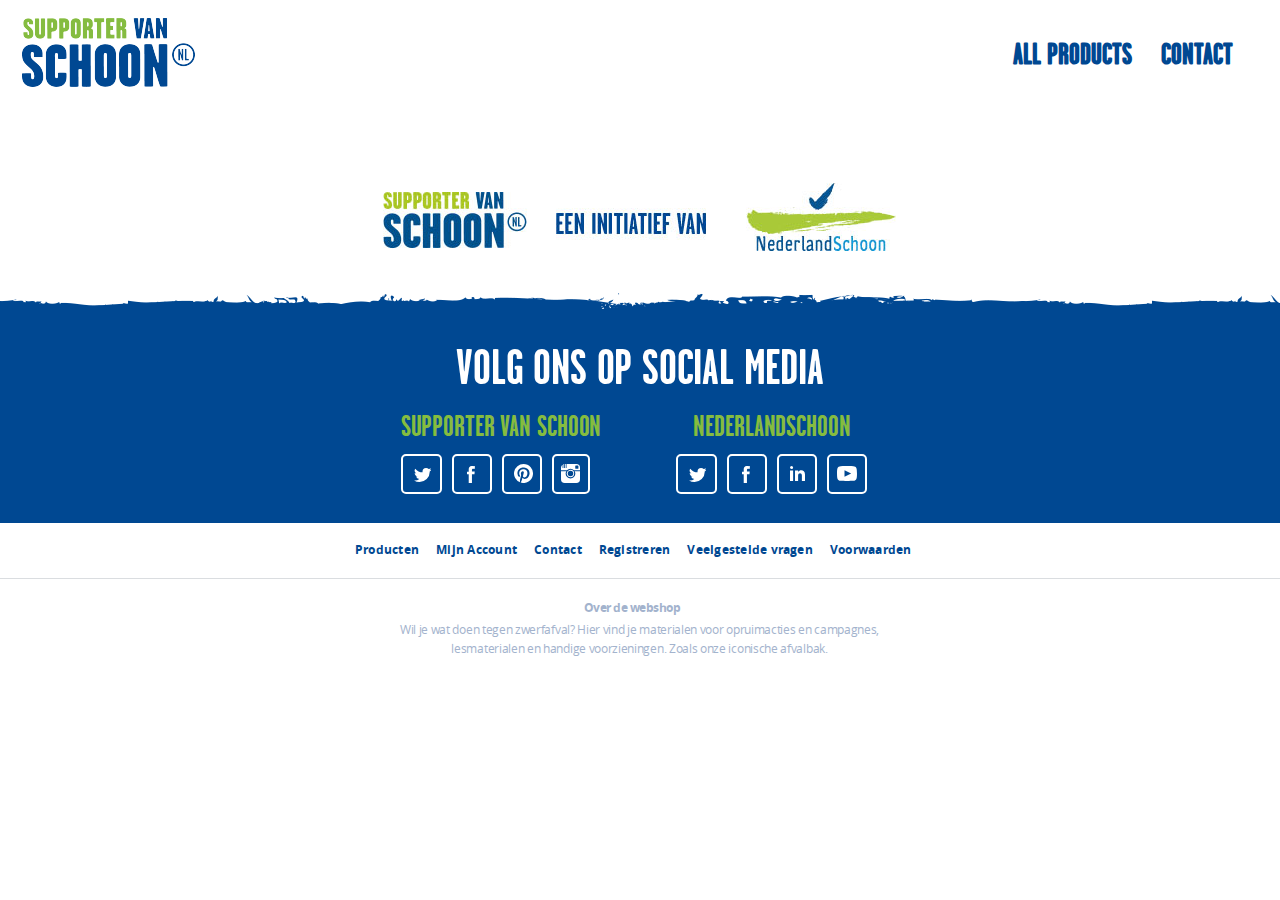
<file: index.html>
<!DOCTYPE html>
<html>
  <head>
    <meta charset="utf-8">
    <title>plugin.com</title>
    <link rel="stylesheet" href="fonts/fontawesome/css/font-awesome.css" type="text/css"/>
		<link rel="stylesheet" href="fonts/fonts.css" type="text/css"/>
    <link rel="stylesheet" href="css/grid.css" type="text/css"/>
    <link rel="stylesheet" href="css/style.css" type="text/css"/>
    <link rel="stylesheet" href="css/responsive.css" type="text/css"/>
  </head>
  <body class="home">
    <header>
      <div class="main-header">
        <div class="logo">
          <img src="images/desktop-logo.png" alt="desktop logo" />
        </div>
        <div class="right-holder">
          <nav>
            <div class="nav-wrapper">
              <ul>
                <li><a href="#">All products</a></li>
                <li><a href="#">CONTACT</a></li>
              </ul>
            </div>
            <div id="nav-toggle" href="#"><span></span></div>
          </nav>
        </div>
      </div>
    </header>
    <article class="">
      <div class="container">
        <div class="wrapper center-wrapper partners">
          <ul>
            <li class="custom-col-sm-3 left">
              <a href="#"> <img src="images/partner-img-1.jpg" alt="" /></a>
            </li class="custom-col-sm-3 left">
            <li class="custom-col-sm-3 left">
              <a href="#"> <img src="images/partner-img-2.jpg" alt="" /></a>
            </li>
            <li class="custom-col-sm-3 left">
              <a href="#"> <img src="images/partner-img-3.jpg" alt="" /></a>
            </li>
          </ul>
        </div>
      </div>
    </article>
    <footer>
      <div class="footer-wrapper">
        <div class="inner-wrapper">
          <div class="footer-heading">
            <h3>volg ons op social media</h3>
          </div>
          <div class="social-wrapper">
            <div class="social-left custom-col-sm-2 left">
              <p>Supporter van Schoon</p>
              <ul>
                <li><a href="#" class="twitter">
                  <svg xmlns="http://www.w3.org/2000/svg" width="17.469" height="14" viewBox="0 0 17.469 14">
                    <defs>
                    </defs>
                    <path class="tw" d="M576.327,307.38a7.237,7.237,0,0,1-2.059.555,3.54,3.54,0,0,0,1.576-1.952,7.219,7.219,0,0,1-2.277.856,3.6,3.6,0,0,0-2.615-1.114,3.556,3.556,0,0,0-3.583,3.529,3.435,3.435,0,0,0,.092.8,10.229,10.229,0,0,1-7.388-3.688,3.5,3.5,0,0,0,1.109,4.713,3.632,3.632,0,0,1-1.624-.441v0.044a3.543,3.543,0,0,0,2.876,3.46,3.545,3.545,0,0,1-.945.125,3.631,3.631,0,0,1-.673-0.063,3.575,3.575,0,0,0,3.347,2.45,7.336,7.336,0,0,1-5.306,1.462,10.261,10.261,0,0,0,5.494,1.585,10.046,10.046,0,0,0,10.2-10.041c0-.154,0-0.306-0.01-0.457a7.2,7.2,0,0,0,1.788-1.827" transform="translate(-558.844 -305.719)"/>
                  </svg>
                </a></li>
                <li><a href="#" class="facebook">
                  <svg xmlns="http://www.w3.org/2000/svg" width="8.031" height="17" viewBox="0 0 8.031 17">
                    <defs>
                    </defs>
                    <path class="fb" d="M612.877,309.621H614.6v-1.708a4.641,4.641,0,0,1,.554-2.634,3.046,3.046,0,0,1,2.675-1.28,10.631,10.631,0,0,1,3.088.316l-0.43,2.6a5.708,5.708,0,0,0-1.388-.212,1.047,1.047,0,0,0-1.27.929v1.985h2.747l-0.192,2.544h-2.555V321H614.6v-8.835h-1.723v-2.544Z" transform="translate(-612.875 -304)"/>
                  </svg>
                </a></li>
                <li><a href="#" class="pindas">
                  <svg xmlns="http://www.w3.org/2000/svg" width="19" height="19" viewBox="0 0 19 19">
                    <defs>
                    </defs>
                    <path class="pin" d="M393.5,302a9.5,9.5,0,0,0-3.462,18.346,9.1,9.1,0,0,1,.033-2.724c0.173-.742,1.114-4.722,1.114-4.722a3.438,3.438,0,0,1-.284-1.411c0-1.321.766-2.307,1.719-2.307a1.193,1.193,0,0,1,1.2,1.338,19.14,19.14,0,0,1-.787,3.163,1.38,1.38,0,0,0,1.407,1.717c1.688,0,2.986-1.781,2.986-4.35a3.75,3.75,0,0,0-3.968-3.866,4.113,4.113,0,0,0-4.29,4.123,3.688,3.688,0,0,0,.708,2.167,0.288,0.288,0,0,1,.065.274c-0.072.3-.232,0.945-0.264,1.077-0.041.174-.137,0.211-0.317,0.127a4.257,4.257,0,0,1-1.929-3.68c0-3,2.178-5.75,6.277-5.75a5.576,5.576,0,0,1,5.857,5.487c0,3.274-2.064,5.909-4.929,5.909a2.545,2.545,0,0,1-2.178-1.09s-0.477,1.814-.592,2.258a10.578,10.578,0,0,1-1.181,2.491A9.5,9.5,0,1,0,393.5,302Z" transform="translate(-384 -302)"/>
                  </svg>
                </a></li>
                <li><a href="#" class="instagram">
                  <svg xmlns="http://www.w3.org/2000/svg" width="19" height="19" viewBox="0 0 19 19">
                    <defs>
                    </defs>
                    <path class="insta" d="M441.488,315.312a3.727,3.727,0,0,0,0-7.453,3.684,3.684,0,0,0-1.536.334A3.725,3.725,0,0,0,441.488,315.312Zm0.012-6.479a2.754,2.754,0,1,1-2.754,2.753A2.754,2.754,0,0,1,441.5,308.833Zm4.135,0.292H451v8.137A3.738,3.738,0,0,1,447.262,321H435.788A3.782,3.782,0,0,1,432,317.262v-8.137h5.342a4.786,4.786,0,0,0-.691,2.461,4.837,4.837,0,1,0,9.673,0A4.785,4.785,0,0,0,445.635,309.125ZM447.262,302h-9.72v3.958H436.75V302h-0.792v3.958h-0.791v-3.9a3.763,3.763,0,0,0-.792.214v3.683h-0.791v-3.247A3.718,3.718,0,0,0,432,305.739v2.6h5.916a4.818,4.818,0,0,1,7.143,0H451v-2.6A3.737,3.737,0,0,0,447.262,302Zm2.155,4.168a0.586,0.586,0,0,1-.59.582h-1.988a0.585,0.585,0,0,1-.589-0.582v-2a0.585,0.585,0,0,1,.589-0.582h1.988a0.586,0.586,0,0,1,.59.582v2Z" transform="translate(-432 -302)"/>
                  </svg>
                </a></li>
              </ul>
            </div>
            <div class="social-right custom-col-sm-2 right">
              <p>NederlandSchoon</p>
              <ul>
                <li><a href="#" class="twitter">
                  <svg xmlns="http://www.w3.org/2000/svg" width="17.469" height="14" viewBox="0 0 17.469 14">
                    <defs>
                    </defs>
                    <path class="tw" d="M576.327,307.38a7.237,7.237,0,0,1-2.059.555,3.54,3.54,0,0,0,1.576-1.952,7.219,7.219,0,0,1-2.277.856,3.6,3.6,0,0,0-2.615-1.114,3.556,3.556,0,0,0-3.583,3.529,3.435,3.435,0,0,0,.092.8,10.229,10.229,0,0,1-7.388-3.688,3.5,3.5,0,0,0,1.109,4.713,3.632,3.632,0,0,1-1.624-.441v0.044a3.543,3.543,0,0,0,2.876,3.46,3.545,3.545,0,0,1-.945.125,3.631,3.631,0,0,1-.673-0.063,3.575,3.575,0,0,0,3.347,2.45,7.336,7.336,0,0,1-5.306,1.462,10.261,10.261,0,0,0,5.494,1.585,10.046,10.046,0,0,0,10.2-10.041c0-.154,0-0.306-0.01-0.457a7.2,7.2,0,0,0,1.788-1.827" transform="translate(-558.844 -305.719)"/>
                  </svg>
                </a></li>
                <li><a href="#" class="facebook">
                  <svg xmlns="http://www.w3.org/2000/svg" width="8.031" height="17" viewBox="0 0 8.031 17">
                    <defs>
                    </defs>
                    <path class="fb" d="M612.877,309.621H614.6v-1.708a4.641,4.641,0,0,1,.554-2.634,3.046,3.046,0,0,1,2.675-1.28,10.631,10.631,0,0,1,3.088.316l-0.43,2.6a5.708,5.708,0,0,0-1.388-.212,1.047,1.047,0,0,0-1.27.929v1.985h2.747l-0.192,2.544h-2.555V321H614.6v-8.835h-1.723v-2.544Z" transform="translate(-612.875 -304)"/>
                  </svg>
                </a></li>
                <li><a href="#" class="linkedin">
                  <svg xmlns="http://www.w3.org/2000/svg" width="15" height="15" viewBox="0 0 15 15">
                    <defs>
                    </defs>
                    <path class="ln" d="M662.113,305.631a1.552,1.552,0,1,1-1.55-1.631A1.592,1.592,0,0,1,662.113,305.631Zm0.012,2.935H659V319h3.125V308.566Zm4.989,0h-3.105V319h3.105v-5.478c0-3.045,3.769-3.294,3.769,0V319H674v-6.607c0-5.139-5.576-4.952-6.886-2.422v-1.405Z" transform="translate(-659 -304)"/>
                  </svg>
                </a></li>
                <li><a href="#" class="youtube">
                  <svg xmlns="http://www.w3.org/2000/svg" width="20" height="15.031" viewBox="0 0 20 15.031">
                    <defs>
                    </defs>
                    <path class="yt" d="M723.346,304.139c-3-.2-9.692-0.2-12.692,0-3.247.222-3.629,2.185-3.654,7.353,0.025,5.158.4,7.13,3.654,7.352,3,0.2,9.689.206,12.692,0,3.247-.221,3.63-2.185,3.654-7.352C726.976,306.334,726.6,304.362,723.346,304.139ZM714.5,314.828v-6.672l6.667,3.33Z" transform="translate(-707 -304)"/>
                  </svg>
                </a></li>
              </ul>
            </div>
          </div>
        </div>
      </div>
      <div class="footenote">
        <div class="foter-links">
          <div class="link-menu">
            <ul>
              <li><a href="#">Producten</a></li>
              <li><a href="#">Mijn Account</a></li>
              <li><a href="#">Contact</a></li>
              <li><a href="#">Registreren</a></li>
              <li><a href="#">Veelgestelde vragen</a></li>
              <li><a href="#">Voorwaarden</a></li>
            </ul>
          </div>
        </div>
        <div class="footer-content">
          <div class="content-inner">
            <div class="content-head">
              <p>Over de webshop</p>
            </div>
            <div class="content">
              <p>Wil je wat doen tegen zwerfafval? Hier vind je materialen voor opruimacties en campagnes, lesmaterialen en handige voorzieningen. Zoals onze iconische afvalbak.</p>
            </div>
          </div>
        </div>
      </div>
    </footer>
    <script type="text/javascript" src="js/jquery-2.2.0.min.js"></script>
    <script type="text/javascript" src="js/script.js"></script>
  </body>
</html>
</file>
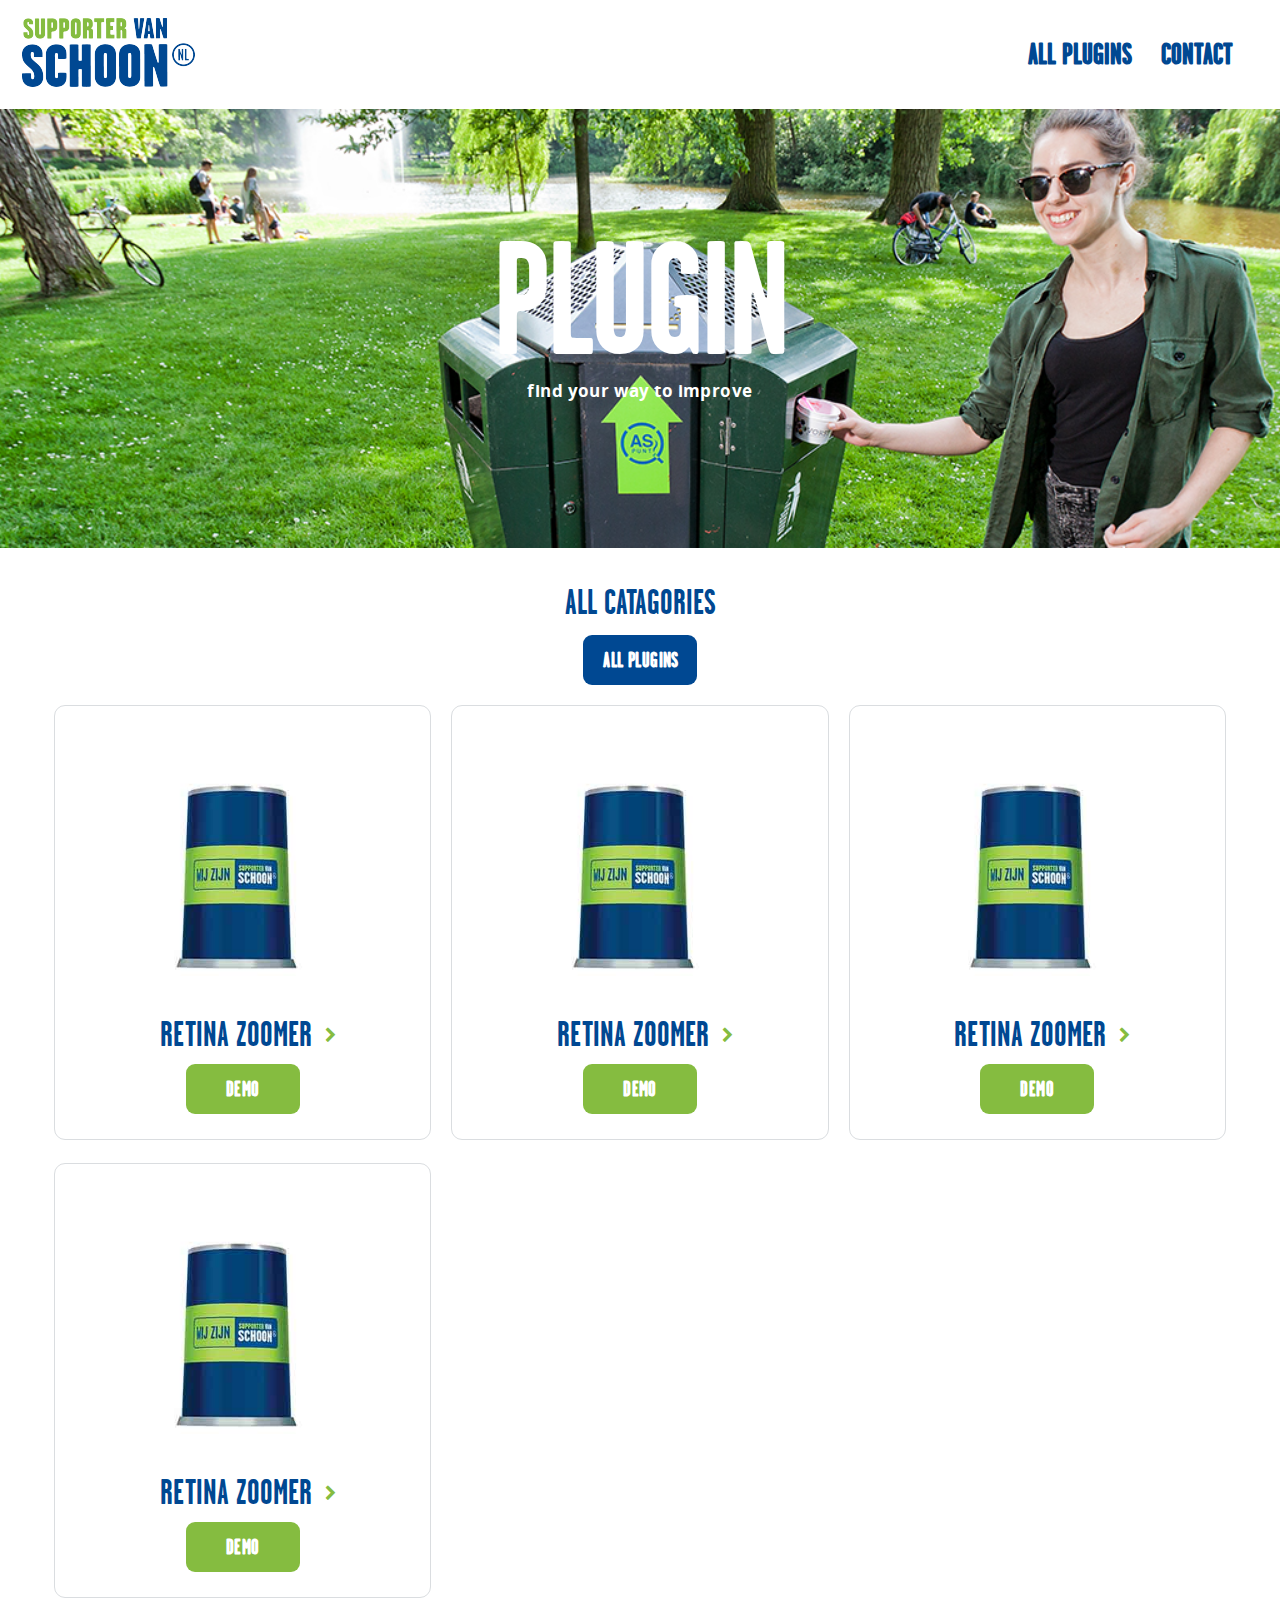
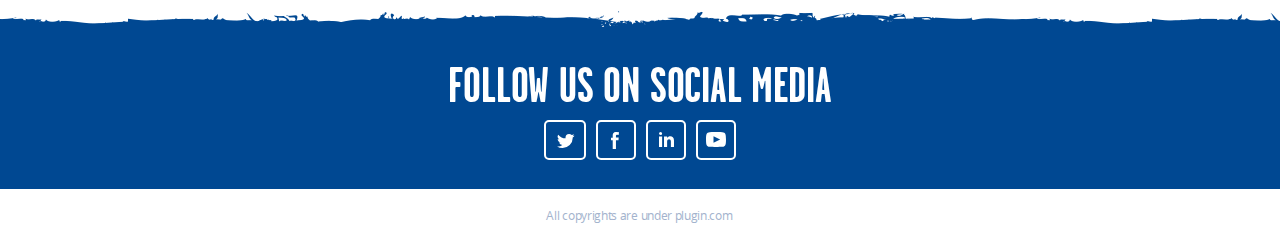
<file: home.html>
<!DOCTYPE html>
<html>
  <head>
    <meta charset="utf-8">
    <!--[if IE]><meta http-equiv="X-UA-Compatible" content="IE=edge,chrome=1"><![endif]-->
		<meta name="viewport" content="width=device-width, initial-scale=1.0">
    <title>plugin.com</title>
    <link rel="stylesheet" href="fonts/fontawesome/css/font-awesome.css" type="text/css"/>
	<link rel="stylesheet" href="fonts/fonts.css" type="text/css"/>
    <link rel="stylesheet" href="css/grid.css" type="text/css"/>
    <link rel="stylesheet" href="css/style.css" type="text/css"/>
    <link rel="stylesheet" href="css/responsive.css" type="text/css"/>
  </head>
  <body class="home">
      <header>
        <div class="main-header">
          <div class="logo">
            <img src="images/desktop-logo.png" alt="desktop logo" />
          </div>
          <div class="right-holder">
            <nav>
              <div class="nav-wrapper">
                <ul>
                  <li><a href="#">All plugins</a></li>
                  <li><a href="#">CONTACT</a></li>
                </ul>
              </div>
              <div id="nav-toggle" href="#"><span></span></div>
            </nav>
          </div>
        </div>
      </header>
    <article class="">
      <div class="container">
        <div class="banner">
          <div class="banner-text">
            <h2>plugin</h2>
            <p>find your way to improve</p>
          </div>
          <img src="images/home-back.jpg" data-mob="images/home-mob-back.jpg" data-desk="images/home-back.jpg" alt="banner" />
        </div>
      </div>
      <div class="container">
        <div class="home-selector">
          <div class="header">
            <h3>all catagories</h3>
          </div>
          <div class="selector">
            <select class="custom-dropdown" name="liststyle1">
              <option value="1">ALL PLUGINS</option>
            </select>
          </div>
          <div class="content-section">
            <ul>
              <li class="custom-col-sm-3">
                <div class="product">
                  <div class="inner-wrapper">
                      <div class="img-wrapper">
                        <img src="images/products/product-1.jpg" alt="" />
                      </div>
                      <div class="product-name">
                        <a href="#">retina zoomer <i class="fa fa-chevron-right" aria-hidden="true"></i></a>
                      </div>
                      <a href="#" class="btn-green">demo</a>
                  </div>
                </div>
              </li>
              <li class="custom-col-sm-3">
                <div class="product">
                  <div class="inner-wrapper">
                      <div class="img-wrapper">
                        <img src="images/products/product-1.jpg" alt="" />
                      </div>
                      <div class="product-name">
                        <a href="#">retina zoomer <i class="fa fa-chevron-right" aria-hidden="true"></i></a>
                      </div>
                      <a href="#" class="btn-green">demo</a>
                  </div>
                </div>
              </li>
              <li class="custom-col-sm-3">
                <div class="product">
                  <div class="inner-wrapper">
                      <div class="img-wrapper">
                        <img src="images/products/product-1.jpg" alt="" />
                      </div>
                      <div class="product-name">
                        <a href="#">retina zoomer <i class="fa fa-chevron-right" aria-hidden="true"></i></a>
                      </div>
                      <a href="#" class="btn-green">demo</a>
                  </div>
                </div>
              </li>
              <li class="custom-col-sm-3">
                <div class="product">
                  <div class="inner-wrapper">
                      <div class="img-wrapper">
                        <img src="images/products/product-1.jpg" alt="" />
                      </div>
                      <div class="product-name">
                        <a href="#">retina zoomer <i class="fa fa-chevron-right" aria-hidden="true"></i></a>
                      </div>
                      <a href="#" class="btn-green">demo</a>
                  </div>
                </div>
              </li>
            </ul>
          </div>
        </div>
      </div>
    </article>
    <footer>
      <div class="footer-wrapper">
        <div class="inner-wrapper">
          <div class="footer-heading">
            <h3>follow us on social media</h3>
          </div>
          <div class="social-wrapper">
            <div class="social-left custom-col-sm-2 left">
              <!-- <p>Supporter van Schoon</p> -->
              <!-- <ul>
                <li><a href="#" class="twitter">
                  <svg xmlns="http://www.w3.org/2000/svg" width="17.469" height="14" viewBox="0 0 17.469 14">
                    <defs>
                    </defs>
                    <path class="tw" d="M576.327,307.38a7.237,7.237,0,0,1-2.059.555,3.54,3.54,0,0,0,1.576-1.952,7.219,7.219,0,0,1-2.277.856,3.6,3.6,0,0,0-2.615-1.114,3.556,3.556,0,0,0-3.583,3.529,3.435,3.435,0,0,0,.092.8,10.229,10.229,0,0,1-7.388-3.688,3.5,3.5,0,0,0,1.109,4.713,3.632,3.632,0,0,1-1.624-.441v0.044a3.543,3.543,0,0,0,2.876,3.46,3.545,3.545,0,0,1-.945.125,3.631,3.631,0,0,1-.673-0.063,3.575,3.575,0,0,0,3.347,2.45,7.336,7.336,0,0,1-5.306,1.462,10.261,10.261,0,0,0,5.494,1.585,10.046,10.046,0,0,0,10.2-10.041c0-.154,0-0.306-0.01-0.457a7.2,7.2,0,0,0,1.788-1.827" transform="translate(-558.844 -305.719)"/>
                  </svg>
                </a></li>
                <li><a href="#" class="facebook">
                  <svg xmlns="http://www.w3.org/2000/svg" width="8.031" height="17" viewBox="0 0 8.031 17">
                    <defs>
                    </defs>
                    <path class="fb" d="M612.877,309.621H614.6v-1.708a4.641,4.641,0,0,1,.554-2.634,3.046,3.046,0,0,1,2.675-1.28,10.631,10.631,0,0,1,3.088.316l-0.43,2.6a5.708,5.708,0,0,0-1.388-.212,1.047,1.047,0,0,0-1.27.929v1.985h2.747l-0.192,2.544h-2.555V321H614.6v-8.835h-1.723v-2.544Z" transform="translate(-612.875 -304)"/>
                  </svg>
                </a></li>
                <li><a href="#" class="pindas">
                  <svg xmlns="http://www.w3.org/2000/svg" width="19" height="19" viewBox="0 0 19 19">
                    <defs>
                    </defs>
                    <path class="pin" d="M393.5,302a9.5,9.5,0,0,0-3.462,18.346,9.1,9.1,0,0,1,.033-2.724c0.173-.742,1.114-4.722,1.114-4.722a3.438,3.438,0,0,1-.284-1.411c0-1.321.766-2.307,1.719-2.307a1.193,1.193,0,0,1,1.2,1.338,19.14,19.14,0,0,1-.787,3.163,1.38,1.38,0,0,0,1.407,1.717c1.688,0,2.986-1.781,2.986-4.35a3.75,3.75,0,0,0-3.968-3.866,4.113,4.113,0,0,0-4.29,4.123,3.688,3.688,0,0,0,.708,2.167,0.288,0.288,0,0,1,.065.274c-0.072.3-.232,0.945-0.264,1.077-0.041.174-.137,0.211-0.317,0.127a4.257,4.257,0,0,1-1.929-3.68c0-3,2.178-5.75,6.277-5.75a5.576,5.576,0,0,1,5.857,5.487c0,3.274-2.064,5.909-4.929,5.909a2.545,2.545,0,0,1-2.178-1.09s-0.477,1.814-.592,2.258a10.578,10.578,0,0,1-1.181,2.491A9.5,9.5,0,1,0,393.5,302Z" transform="translate(-384 -302)"/>
                  </svg>
                </a></li>
                <li><a href="#" class="instagram">
                  <svg xmlns="http://www.w3.org/2000/svg" width="19" height="19" viewBox="0 0 19 19">
                    <defs>
                    </defs>
                    <path class="insta" d="M441.488,315.312a3.727,3.727,0,0,0,0-7.453,3.684,3.684,0,0,0-1.536.334A3.725,3.725,0,0,0,441.488,315.312Zm0.012-6.479a2.754,2.754,0,1,1-2.754,2.753A2.754,2.754,0,0,1,441.5,308.833Zm4.135,0.292H451v8.137A3.738,3.738,0,0,1,447.262,321H435.788A3.782,3.782,0,0,1,432,317.262v-8.137h5.342a4.786,4.786,0,0,0-.691,2.461,4.837,4.837,0,1,0,9.673,0A4.785,4.785,0,0,0,445.635,309.125ZM447.262,302h-9.72v3.958H436.75V302h-0.792v3.958h-0.791v-3.9a3.763,3.763,0,0,0-.792.214v3.683h-0.791v-3.247A3.718,3.718,0,0,0,432,305.739v2.6h5.916a4.818,4.818,0,0,1,7.143,0H451v-2.6A3.737,3.737,0,0,0,447.262,302Zm2.155,4.168a0.586,0.586,0,0,1-.59.582h-1.988a0.585,0.585,0,0,1-.589-0.582v-2a0.585,0.585,0,0,1,.589-0.582h1.988a0.586,0.586,0,0,1,.59.582v2Z" transform="translate(-432 -302)"/>
                  </svg>
                </a></li>
              </ul> -->
            </div>
            <div class="social right">
              <!-- <p>NederlandSchoon</p> -->
              <ul>
                <li><a href="#" class="twitter">
                  <svg xmlns="http://www.w3.org/2000/svg" width="17.469" height="14" viewBox="0 0 17.469 14">
                    <defs>
                    </defs>
                    <path class="tw" d="M576.327,307.38a7.237,7.237,0,0,1-2.059.555,3.54,3.54,0,0,0,1.576-1.952,7.219,7.219,0,0,1-2.277.856,3.6,3.6,0,0,0-2.615-1.114,3.556,3.556,0,0,0-3.583,3.529,3.435,3.435,0,0,0,.092.8,10.229,10.229,0,0,1-7.388-3.688,3.5,3.5,0,0,0,1.109,4.713,3.632,3.632,0,0,1-1.624-.441v0.044a3.543,3.543,0,0,0,2.876,3.46,3.545,3.545,0,0,1-.945.125,3.631,3.631,0,0,1-.673-0.063,3.575,3.575,0,0,0,3.347,2.45,7.336,7.336,0,0,1-5.306,1.462,10.261,10.261,0,0,0,5.494,1.585,10.046,10.046,0,0,0,10.2-10.041c0-.154,0-0.306-0.01-0.457a7.2,7.2,0,0,0,1.788-1.827" transform="translate(-558.844 -305.719)"/>
                  </svg>
                </a></li>
                <li><a href="#" class="facebook">
                  <svg xmlns="http://www.w3.org/2000/svg" width="8.031" height="17" viewBox="0 0 8.031 17">
                    <defs>
                    </defs>
                    <path class="fb" d="M612.877,309.621H614.6v-1.708a4.641,4.641,0,0,1,.554-2.634,3.046,3.046,0,0,1,2.675-1.28,10.631,10.631,0,0,1,3.088.316l-0.43,2.6a5.708,5.708,0,0,0-1.388-.212,1.047,1.047,0,0,0-1.27.929v1.985h2.747l-0.192,2.544h-2.555V321H614.6v-8.835h-1.723v-2.544Z" transform="translate(-612.875 -304)"/>
                  </svg>
                </a></li>
                <li><a href="#" class="linkedin">
                  <svg xmlns="http://www.w3.org/2000/svg" width="15" height="15" viewBox="0 0 15 15">
                    <defs>
                    </defs>
                    <path class="ln" d="M662.113,305.631a1.552,1.552,0,1,1-1.55-1.631A1.592,1.592,0,0,1,662.113,305.631Zm0.012,2.935H659V319h3.125V308.566Zm4.989,0h-3.105V319h3.105v-5.478c0-3.045,3.769-3.294,3.769,0V319H674v-6.607c0-5.139-5.576-4.952-6.886-2.422v-1.405Z" transform="translate(-659 -304)"/>
                  </svg>
                </a></li>
                <li><a href="#" class="youtube">
                  <svg xmlns="http://www.w3.org/2000/svg" width="20" height="15.031" viewBox="0 0 20 15.031">
                    <defs>
                    </defs>
                    <path class="yt" d="M723.346,304.139c-3-.2-9.692-0.2-12.692,0-3.247.222-3.629,2.185-3.654,7.353,0.025,5.158.4,7.13,3.654,7.352,3,0.2,9.689.206,12.692,0,3.247-.221,3.63-2.185,3.654-7.352C726.976,306.334,726.6,304.362,723.346,304.139ZM714.5,314.828v-6.672l6.667,3.33Z" transform="translate(-707 -304)"/>
                  </svg>
                </a></li>
              </ul>
            </div>
          </div>
        </div>
      </div>
      <div class="footenote">
        <div class="footer-content">
          <div class="content-inner">
            <!-- <div class="content-head">
              <p></p>
            </div> -->
            <div class="content">
              <p>All copyrights are under plugin.com</p>
            </div>
          </div>
        </div>
      </div>
    </footer>
    <script type="text/javascript" src="js/jquery-2.2.0.min.js"></script>
    <script type="text/javascript" src="js/script.js"></script>
  </body>
</html>
</file>
<file: fonts/fonts.css>
@font-face {
    font-family: 'garagegothic-boldregular';
    src: url('ufonts.com_garagegothic-bold-webfont.woff2') format('woff2'),
         url('ufonts.com_garagegothic-bold-webfont.woff') format('woff');
    font-weight: normal;
    font-style: normal;

}

@font-face {
    font-family: 'open_sansbold';
    src: url('opensans-bold-webfont.woff2') format('woff2'),
         url('opensans-bold-webfont.woff') format('woff');
    font-weight: normal;
    font-style: normal;

}

@font-face {
    font-family: 'open_sansregular';
    src: url('opensans-regular-webfont.woff2') format('woff2'),
         url('opensans-regular-webfont.woff') format('woff');
    font-weight: normal;
    font-style: normal;

}




@font-face {
    font-family: 'open_sanssemibold';
    src: url('opensans-semibold-webfont.woff2') format('woff2'),
         url('opensans-semibold-webfont.woff') format('woff');
    font-weight: normal;
    font-style: normal;

}
</file>
<file: css/grid.css>
.left {
  float: left;
}
.right {
  float: right;
}
.custom-col-sm-2 {
  width: 50%;
}
@media screen and (max-width: 890px) {
  .custom-col-sm-2 {
    width: 100%;
  }
}
.custom-col-sm-3 {
  width: 33.3333%;
}
@media screen and (max-width: 890px) {
  .custom-col-sm-3 {
    width: 50%;
  }
}
@media screen and (max-width: 500px) {
  .custom-col-sm-3 {
    width: 100%;
  }
}
</file>
<file: css/style.css>
html,
body,
div,
span,
applet,
object,
iframe,
h1,
h2,
h3,
h4,
h5,
h6,
p,
blockquote,
pre,
a,
abbr,
acronym,
address,
big,
cite,
code,
del,
dfn,
em,
img,
ins,
kbd,
q,
s,
samp,
small,
strike,
strong,
sub,
sup,
tt,
var,
b,
u,
i,
center,
dl,
dt,
dd,
ol,
ul,
li,
fieldset,
form,
label,
legend,
table,
caption,
tbody,
tfoot,
thead,
tr,
th,
td,
article,
aside,
canvas,
details,
embed,
figure,
figcaption,
footer,
header,
hgroup,
menu,
nav,
output,
ruby,
section,
summary,
time,
mark,
audio,
video {
  margin: 0;
  padding: 0;
  border: 0;
  font-size: 100%;
  font: inherit;
}
/* HTML5 display-role reset for older browsers */
article,
aside,
details,
figcaption,
figure,
footer,
header,
hgroup,
menu,
nav,
section {
  display: block;
}
body {
  line-height: 1;
  font-family: 'garagegothic-boldregular';
  -webkit-font-smoothing: antialiased;
  -moz-osx-font-smoothing: grayscale;
  -webkit-text-stroke: 1px transparent;
  background-color: #fff;
}
ol,
ul {
  list-style: none;
}
blockquote,
q {
  quotes: none;
}
blockquote:before,
blockquote:after,
q:before,
q:after {
  content: '';
  content: none;
}
table {
  border-collapse: collapse;
  border-spacing: 0;
}
.margin-top-0 {
  margin-top: 0;
}
/*LESS fuctions */
.bacground-cover {
  -webkit-background-size: cover;
  -moz-background-size: cover;
  -o-background-size: cover;
  background-size: cover;
  background-position: center top;
}
.block-element {
  width: 100%;
  height: auto;
  float: left;
  display: block;
  box-sizing: border-box;
}
/* @timingfunc = linear | ease | ease-in | ease-out | ease-in-out */
/*LESS fuctions */
/* Less CSS */
/* Less CSS */
* {
  box-sizing: border-box;
}
.clearfix:after,
.clearfix::before {
  visibility: hidden;
  display: block;
  font-size: 0;
  content: " ";
  clear: both;
  height: 0;
}
.nav-overlay {
  overflow-y: hidden;
}
header {
  width: 100%;
  height: auto;
  float: left;
  display: block;
  box-sizing: border-box;
}
header .top-header {
  width: 100%;
  height: auto;
  float: left;
  display: block;
  box-sizing: border-box;
  background-color: #85bc40;
  padding: 2px 48px 7px 2px;
}
header .top-header .left-holder {
  float: left;
}
header .top-header .left-holder ul {
  display: flex;
}
header .top-header .left-holder ul li {
  padding-left: 20px;
  float: left;
}
header .top-header .left-holder ul li a {
  font-family: open_sansbold;
  font-weight: bold;
  text-decoration: none;
  font-size: 12px;
  line-height: 25px;
  color: #ffffff;
  letter-spacing: 0.02em;
  transition: all 0.4s ease-in-out;
  -o-transition: all 0.4s ease-in-out;
  -ms-transition: all 0.4s ease-in-out;
  -moz-transition: all 0.4s ease-in-out;
  -webkit-transition: all 0.4s ease-in-out;
}
header .top-header .left-holder ul li a:hover {
  color: #004892;
}
header .top-header .right-holder {
  float: right;
  margin-right: -4px;
}
header .top-header .right-holder ul {
  display: flex;
}
header .top-header .right-holder ul li {
  padding-left: 21px;
  float: left;
}
header .top-header .right-holder ul li a {
  font-family: open_sansbold;
  font-weight: bold;
  text-decoration: none;
  font-size: 12px;
  line-height: 25px;
  color: #ffffff;
  letter-spacing: 0.02em;
  transition: all 0.4s ease-in-out;
  -o-transition: all 0.4s ease-in-out;
  -ms-transition: all 0.4s ease-in-out;
  -moz-transition: all 0.4s ease-in-out;
  -webkit-transition: all 0.4s ease-in-out;
}
header .top-header .right-holder ul li a:hover {
  color: #004892;
}
header .main-header {
  width: 100%;
  height: auto;
  float: left;
  display: block;
  box-sizing: border-box;
  padding: 18px 10px 19px 22px;
}
header .main-header .logo {
  width: auto;
  height: auto;
  float: left;
  display: inline-block;
}
header .main-header .right-holder {
  float: right;
  position: relative;
}
header .main-header .right-holder .nav-wrapper {
  display: block;
  width: auto;
  height: auto;
  float: left;
}
header .main-header .right-holder nav {
  display: inline;
  float: left;
  margin: 1.5em 2.3em 0 0;
}
header .main-header .right-holder nav ul {
  display: flex;
}
header .main-header .right-holder nav ul li {
  padding-left: 1.8em;
  float: left;
}
header .main-header .right-holder nav ul li a {
  font-family: garagegothic-boldregular;
  font-weight: bold;
  text-decoration: none;
  text-transform: uppercase;
  font-size: 30px;
  line-height: 25px;
  color: #004892;
  transition: all 0.4s ease-in-out;
  -o-transition: all 0.4s ease-in-out;
  -ms-transition: all 0.4s ease-in-out;
  -moz-transition: all 0.4s ease-in-out;
  -webkit-transition: all 0.4s ease-in-out;
}
header .main-header .right-holder nav ul li a::after {
  transition: all 0.4s ease-in-out;
  -o-transition: all 0.4s ease-in-out;
  -ms-transition: all 0.4s ease-in-out;
  -moz-transition: all 0.4s ease-in-out;
  -webkit-transition: all 0.4s ease-in-out;
}
header .main-header .right-holder nav ul li a:hover::after {
  content: '';
  display: block;
  margin-top: 5px;
  padding: 1.5px;
  width: 100%;
  background-color: #85bc40;
}
header .main-header .right-holder nav #nav-toggle {
  position: absolute;
  right: 2%;
  top: 11px;
  z-index: 100;
  width: 35px;
  height: 30px;
  background-color: #fff;
  display: none;
  margin: 0;
  padding: 0;
  -webkit-appearance: none;
  -moz-appearance: none;
  appearance: none;
  box-shadow: none;
  border-radius: none;
  border: none;
  -webkit-transition: background 0.3s;
  transition: background 0.3s;
  cursor: pointer;
}
header .main-header .right-holder nav #nav-toggle:focus {
  outline: none;
}
header .main-header .right-holder nav #nav-toggle span {
  display: block;
  position: absolute;
  cursor: pointer;
  border-radius: 1px;
  height: 2px;
  width: 20px;
  top: 11px;
  background: #004892;
}
header .main-header .right-holder nav #nav-toggle span::before,
header .main-header .right-holder nav #nav-toggle span::after {
  content: "";
  position: absolute;
  display: block;
  left: 0;
  cursor: pointer;
  border-radius: 1px;
  height: 2px;
  width: 20px;
  background: #004892;
}
header .main-header .right-holder nav #nav-toggle span::before {
  top: -6px;
}
header .main-header .right-holder nav #nav-toggle span::after {
  bottom: -6px;
}
header .main-header .right-holder nav #nav-toggle {
  background: #fff;
}
header .main-header .right-holder nav #nav-toggle span {
  -webkit-transition: background 0s 0.3s;
  transition: background 0s 0.3s;
}
header .main-header .right-holder nav #nav-toggle span::before,
header .main-header .right-holder nav #nav-toggle span::after {
  -webkit-transition-duration: 0.3s, 0.3s;
  transition-duration: 0.3s, 0.3s;
  -webkit-transition-delay: 0.3s, 0s;
  transition-delay: 0.3s, 0s;
}
header .main-header .right-holder nav #nav-toggle span::before {
  -webkit-transition-property: top, -webkit-transform;
  transition-property: top, transform;
}
header .main-header .right-holder nav #nav-toggle span::after {
  -webkit-transition-property: bottom, -webkit-transform;
  transition-property: bottom, transform;
}
header .main-header .right-holder nav #nav-toggle.is-active span {
  background: none;
}
header .main-header .right-holder nav #nav-toggle.is-active span::before {
  top: 0;
  -webkit-transform: rotate(45deg);
  -ms-transform: rotate(45deg);
  transform: rotate(45deg);
}
header .main-header .right-holder nav #nav-toggle.is-active span::after {
  bottom: 0;
  -webkit-transform: rotate(-45deg);
  -ms-transform: rotate(-45deg);
  transform: rotate(-45deg);
}
header .main-header .right-holder nav #nav-toggle.is-active span::before,
header .main-header .right-holder nav #nav-toggle.is-active span::after {
  -webkit-transition-delay: 0s, 0.3s;
  transition-delay: 0s, 0.3s;
}
header .main-header .right-holder nav .open-nav {
  display: block;
}
header .main-header .right-holder .add-to-cart {
  display: inline;
  float: right;
  margin-top: 10px;
  width: 202px;
}
header .main-header .right-holder .add-to-cart a {
  position: relative;
  font-family: garagegothic-boldregular;
  font-weight: bold;
  text-decoration: none;
  text-transform: uppercase;
  background-color: #004892;
  padding: 13px 17px 12px 17px;
  border-radius: 9px;
  letter-spacing: 0.02em;
  display: block;
  width: 192px;
  height: 50px;
  font-size: 21px;
  line-height: 25px;
  color: #ffffff;
}
header .main-header .right-holder .add-to-cart a .inner-content {
  float: left;
  padding-left: 41px;
}
header .main-header .right-holder .add-to-cart a .username {
  margin-right: 4px;
}
@media screen and (min-width: 0) and (min-resolution: 72dpi) {
  header .main-header .right-holder .add-to-cart a .username {
    margin-right: 2px;
  }
}
@media screen and (min-width: 0) and (min-resolution: 72dpi) {
  header .main-header .right-holder .add-to-cart a {
    width: 194px;
  }
}
header .main-header .right-holder .add-to-cart html:lang(en) > body .add-to-cart a {
  width: 198px;
}
header .main-header .right-holder .add-to-cart a::before {
  content: '';
  padding-right: 10px;
  float: left;
  position: absolute;
  left: 18px;
}
header .main-header.open-mob-nav {
  padding-left: 0px;
}
header .main-header.open-mob-nav .mobile-nav {
  margin: 0px;
}
header .main-header.open-mob-nav .mobile-nav .nav-wrapper {
  padding: 0px;
  height: 1000px;
  position: relative;
  background-color: rgba(0, 24, 50, 0.95);
  text-align: center;
}
header .main-header.open-mob-nav .mobile-nav .nav-wrapper ul {
  position: absolute;
  top: 38%;
  transform: translateY(-50%);
  display: list-item;
  background: transparent;
}
header .main-header.open-mob-nav .mobile-nav .nav-wrapper ul li {
  padding: 18px 10px;
}
header .main-header.open-mob-nav .mobile-nav #nav-toggle {
  width: 35px;
  height: 33px;
  z-index: 1001;
  cursor: pointer;
  white-space: nowrap;
  background-color: #fff;
  padding: 23px 33px 15px 26px;
  border-radius: 0 0 0 10px;
  right: 0%;
  top: 0px;
}
header .main-header.open-mob-nav .mobile-nav #nav-toggle span {
  top: 16px;
  left: 17px;
}
article {
  width: 100%;
  height: 200px;
}
article .container {
  width: 100%;
  height: auto;
  float: left;
  display: block;
  box-sizing: border-box;
}
article .bredcum {
  padding: 23px 10px 23px 23px;
}
article .bredcum a {
  font-family: open_sansbold;
  text-decoration: none;
  font-size: 13px;
  line-height: 19px;
  color: #444444;
}
article .bredcum a i {
  margin-right: 8px;
  font-size: 9px;
  line-height: 21px;
  color: #85bc40;
}
article .btn-common {
  font-family: garagegothic-boldregular;
  font-weight: bold;
  text-decoration: none;
  text-transform: uppercase;
  background-color: #004892;
  padding: 13px 18px 12px 20px;
  border-radius: 9px;
  letter-spacing: 0.02em;
  display: block;
  text-align: center;
  font-size: 21px;
  line-height: 25px;
  color: #ffffff;
  transition: all 0.4s ease-in-out;
  -o-transition: all 0.4s ease-in-out;
  -ms-transition: all 0.4s ease-in-out;
  -moz-transition: all 0.4s ease-in-out;
  -webkit-transition: all 0.4s ease-in-out;
}
article .btn-common:hover {
  background-color: #85bc40;
}
article .btn-green {
  font-family: garagegothic-boldregular;
  font-weight: bold;
  text-decoration: none;
  text-transform: uppercase;
  background-color: #85bc40;
  padding: 13px 18px 13px 20px;
  border-radius: 9px;
  letter-spacing: 0.02em;
  display: block;
  text-align: center;
  font-size: 21px;
  line-height: 25px;
  color: #ffffff;
  transition: all 0.4s ease-in-out;
  -o-transition: all 0.4s ease-in-out;
  -ms-transition: all 0.4s ease-in-out;
  -moz-transition: all 0.4s ease-in-out;
  -webkit-transition: all 0.4s ease-in-out;
}
article .btn-green:hover {
  background-color: #004892;
}
article .selector {
  display: table;
  margin: 0 auto;
}
article .selector .button-holder-wrapper {
  padding-top: 17px;
}
article .selector .button-holder-wrapper .button-list {
  text-align: center;
  display: table;
}
article .selector .button-holder-wrapper .button-list li {
  width: auto;
  display: inline-block;
  float: none;
  margin-right: 10px;
  margin-bottom: 10px;
}
article .selector .button-holder-wrapper .button-list li a {
  text-decoration: none;
}
article .selector .button-holder-wrapper .button-list li:last-child {
  margin-right: 0px;
}
article .selector .drop-holder-wrapper {
  width: 98%;
  float: left;
  display: block;
  position: relative;
  background-color: #fff;
  border: 1px solid #e2e2e2;
  margin-top: 6px;
}
article .selector .drop-holder-wrapper input[type='text'] {
  height: 38px;
  border: none;
  width: 100%;
  color: #444444;
  text-indent: 15px;
  font-size: 13px;
  font-family: open_sansregular;
  line-height: 38px;
}
article .selector .drop-holder-wrapper input[type='text']:focus {
  outline: none;
}
article .selector .drop-holder-wrapper .drop-icon {
  width: 38px;
  height: 38px;
  border-radius: 0 4px 4px 0;
  position: absolute;
  top: 0px;
  right: 0;
  z-index: 5;
  color: #FFFFFF;
  font-size: 9px;
  text-align: center;
  line-height: 40px;
  cursor: pointer;
}
article .selector .drop-holder-wrapper .arrow {
  width: 0;
  height: 0;
  border-left: 5px solid transparent;
  border-right: 5px solid transparent;
  border-top: 6px solid #004892;
  position: absolute;
  top: 12px;
  right: 11px;
  margin-top: 5px;
  transition: all 0.4s ease-in-out;
  -o-transition: all 0.4s ease-in-out;
  -ms-transition: all 0.4s ease-in-out;
  -moz-transition: all 0.4s ease-in-out;
  -webkit-transition: all 0.4s ease-in-out;
}
article .selector .drop-holder-wrapper .arrow:before {
  content: "";
  width: 0;
  height: 0;
  border-left: 5px solid transparent;
  border-right: 5px solid transparent;
  border-top: 6px solid #ffffff;
  position: absolute;
  top: -14px;
  right: -5px;
  margin-top: 5px;
  transition: all 0.4s ease-in-out;
  -o-transition: all 0.4s ease-in-out;
  -ms-transition: all 0.4s ease-in-out;
  -moz-transition: all 0.4s ease-in-out;
  -webkit-transition: all 0.4s ease-in-out;
}
article .selector .drop-holder-wrapper .dropdown-list {
  width: 100%;
  height: auto;
  float: left;
  display: none;
  border-radius: 4px;
  box-sizing: border-box;
  list-style: none;
  margin: 0;
  padding: 0!important;
  position: absolute;
  top: 33px;
  left: 0;
  z-index: 888;
  margin-top: 0!important;
  background-color: #fff;
  color: #444444;
  border: 1px solid #e2e2e2;
}
article .selector .drop-holder-wrapper .dropdown-list li {
  padding: 5px 5px 5px 15px;
  font-family: open_sansregular;
}
article .selector .drop-holder-wrapper .dropdown-list.open-dropdown {
  min-height: 158px;
  display: block;
}
@keyframes open-animation {
  0% {
    min-height: 0px;
    opacity: 0;
  }
  90% {
    min-height: 158px;
    opacity: 0.4;
  }
  100% {
    opacity: 1;
  }
}
@-webkit-keyframes open-animation {
  0% {
    min-height: 0px;
    opacity: 0;
  }
  90% {
    min-height: 158px;
    opacity: 0.4;
  }
  100% {
    opacity: 1;
  }
}
@-moz-keyframes open-animation {
  0% {
    min-height: 0px;
    opacity: 0;
  }
  90% {
    min-height: 158px;
    opacity: 0.4;
  }
  100% {
    opacity: 1;
  }
}
@-o-keyframes open-animation {
  0% {
    min-height: 0px;
    opacity: 0;
  }
  90% {
    min-height: 158px;
    opacity: 0.4;
  }
  100% {
    opacity: 1;
  }
}
article .selector .drop-holder-wrapper .dropdown-list.close-dropdown {
  min-height: 0px;
  display: none;
}
@keyframes close-animation {
  0% {
    min-height: auto;
    opacity: 1;
    display: block;
  }
  90% {
    min-height: 0;
    opacity: 0.7;
  }
  100% {
    opacity: 0;
    display: none;
  }
}
@-webkit-keyframes close-animation {
  0% {
    min-height: auto;
    opacity: 1;
    display: block;
  }
  90% {
    min-height: 0;
    opacity: 0.7;
  }
  100% {
    opacity: 0;
    display: none;
  }
}
@-moz-keyframes close-animation {
  0% {
    min-height: auto;
    opacity: 1;
    display: block;
  }
  90% {
    min-height: 0;
    opacity: 0.7;
  }
  100% {
    opacity: 0;
    display: none;
  }
}
@-o-keyframes close-animation {
  0% {
    min-height: auto;
    opacity: 1;
    display: block;
  }
  90% {
    min-height: 0;
    opacity: 0.7;
  }
  100% {
    opacity: 0;
    display: none;
  }
}
article .partners {
  margin: 0 auto;
  width: auto;
  display: table;
  padding: 74px 0px 39px 0px;
}
article .partners ul {
  margin-left: -32px;
}
article .partners ul li:first-child {
  padding-left: 24px;
  padding-top: 9px;
}
article .partners ul li:nth-child(2) {
  padding-left: 20px;
  padding-right: 4px;
  padding-top: 9px;
}
article .partners ul li:nth-child(3) {
  padding-left: 34px;
  padding-right: 4px;
}
article .banner {
  position: relative;
  padding-bottom: 2.9%;
}
article .banner .banner-text {
  position: absolute;
  top: 19%;
  left: 0;
  z-index: 995;
  text-align: center;
  width: 100%;
}
article .banner .banner-text h2 {
  font-family: garagegothic-boldregular;
  text-transform: uppercase;
  text-align: center;
  display: block;
  letter-spacing: -0.02em;
  font-size: 156px;
  line-height: 156px;
  color: #ffffff;
}
article .banner .banner-text p {
  font-family: open_sansbold;
  text-transform: none;
  text-align: center;
  display: block;
  letter-spacing: 0.025em;
  font-size: 15px;
  line-height: 15px;
  color: #ffffff;
  margin-top: -4px;
}
article .banner img {
  width: 100%;
}
article .home-selector .header h3 {
  font-family: garagegothic-boldregular;
  text-transform: uppercase;
  text-align: center;
  font-size: 35px;
  line-height: 30px;
  color: #004892;
}
article .home-selector .content-section ul {
  display: table;
  text-align: center;
  margin: 0 auto;
}
article .home-selector .content-section ul li {
  display: inline-block;
  float: left;
  height: 458px;
}
article .home-selector .content-section ul li .product {
  padding: 10px;
  transition: all 0.4s ease-in-out;
  -o-transition: all 0.4s ease-in-out;
  -ms-transition: all 0.4s ease-in-out;
  -moz-transition: all 0.4s ease-in-out;
  -webkit-transition: all 0.4s ease-in-out;
}
article .home-selector .content-section ul li .product .inner-wrapper {
  width: 100%;
  border: 1px #dadde0 solid;
  border-radius: 11px;
  padding: 13px 0 25px 0;
  transition: all 0.4s ease-in-out;
  -o-transition: all 0.4s ease-in-out;
  -ms-transition: all 0.4s ease-in-out;
  -moz-transition: all 0.4s ease-in-out;
  -webkit-transition: all 0.4s ease-in-out;
}
article .home-selector .content-section ul li .product .inner-wrapper img {
  transform: scale(0.8);
  margin: 0 auto;
  display: inline-block;
  margin-bottom: 2px;
  padding: 12px;
}
article .home-selector .content-section ul li .product .inner-wrapper .product-name {
  position: relative;
  display: table;
  margin: 0 auto;
  padding-bottom: 14px;
}
article .home-selector .content-section ul li .product .inner-wrapper .product-name a {
  font-family: garagegothic-boldregular;
  text-decoration: none;
  text-transform: uppercase;
  font-size: 35px;
  line-height: 30px;
  color: #004892;
  margin-left: -10px;
  margin-right: 4px;
}
article .home-selector .content-section ul li .product .inner-wrapper .product-name a i {
  position: absolute;
  top: 0;
  right: -20px;
  font-size: 16px;
  line-height: 30px;
  color: #85bc40;
}
article .home-selector .content-section ul li .product .inner-wrapper .mobile-discription {
  display: none;
}
article .home-selector .content-section ul li .product .inner-wrapper .mobile-discription p {
  font-family: open_sansregular;
  font-size: 13px;
  line-height: 24px;
  color: #444444;
}
article .home-selector .content-section ul li .product .inner-wrapper .btn-green {
  display: table;
  margin: 0 auto;
  padding: 13px 30px 12px 30px;
  min-width: 114px;
}
article .home-selector .content-section ul li .product .inner-wrapper .btn-more-info {
  display: none;
}
article .home-selector .content-section ul li .product .inner-wrapper .btn-more-info p {
  padding-top: 3px;
  font-family: open_sansbold;
  font-size: 12px;
  line-height: 22px;
  color: #444444;
}
article .home-selector .content-section ul li .product .inner-wrapper .btn-more-info a {
  font-family: garagegothic-boldregular;
  font-weight: bold;
  text-decoration: none;
  text-transform: uppercase;
  background-color: #85bc40;
  padding: 13px 35px 13px 35px;
  border-radius: 9px;
  letter-spacing: 0.02em;
  display: block;
  text-align: center;
  display: table;
  margin: 0 auto;
  font-size: 21px;
  line-height: 25px;
  color: #ffffff;
  transition: all 0.4s ease-in-out;
  -o-transition: all 0.4s ease-in-out;
  -ms-transition: all 0.4s ease-in-out;
  -moz-transition: all 0.4s ease-in-out;
  -webkit-transition: all 0.4s ease-in-out;
}
article .home-selector .content-section ul li .product .inner-wrapper .btn-more-info a:hover {
  background-color: #004892;
}
article .home-selector .content-section ul li .product:hover {
  transform: scale(1);
  padding: 5px;
}
article .home-selector .content-section ul li .product:hover .inner-wrapper {
  border: 2px #004892 solid;
  padding-bottom: 28px;
}
article .content-section {
  position: relative;
  padding: 0px 24px;
  width: 100%;
  height: auto;
  float: left;
  display: block;
  box-sizing: border-box;
}
article .content-section .heading {
  position: absolute;
  top: -8px;
  left: 50%;
}
article .content-section .heading .main-heading {
  font-family: garagegothic-boldregular;
  text-transform: uppercase;
  font-size: 60px;
  line-height: 60px;
  color: #004892;
  margin-left: 13px;
}
article .content-section .heading .sub-heading {
  font-family: garagegothic-boldregular;
  text-transform: uppercase;
  font-size: 30px;
  line-height: 30px;
  color: #85bc40;
  margin-left: 16px;
  margin-top: 3px;
}
article .content-section .left-content {
  height: auto;
  float: left;
  display: block;
  box-sizing: border-box;
  margin-top: 3px;
  padding-right: 12px;
}
article .content-section .left-content .main-image {
  position: relative;
  border: 1px #dadde0 solid;
  height: 530px;
  width: 100%;
  height: auto;
  float: left;
  display: block;
  box-sizing: border-box;
  display: table;
  margin-bottom: 16px;
}
article .content-section .left-content .main-image img {
  margin: 0 auto;
  display: block;
  padding: 45px 0px 55px 0px;
  min-width: 342px;
}
article .content-section .left-content .main-image .search-icon {
  position: absolute;
  top: 12px;
  left: 12px;
}
article .content-section .left-content .sub-imagewrapper {
  width: 100%;
  height: auto;
  float: left;
  display: block;
  box-sizing: border-box;
}
article .content-section .left-content .sub-imagewrapper ul {
  margin: 0 auto;
  width: auto;
  display: table;
}
article .content-section .left-content .sub-imagewrapper ul li {
  width: 100%;
  float: left;
  display: block;
  box-sizing: border-box;
  display: inline-block;
  width: 33.3333%;
  height: auto;
}
article .content-section .left-content .sub-imagewrapper ul li .sub-image {
  border: 1px #dadde0 solid;
  width: auto;
  margin: 0px 5px;
}
article .content-section .left-content .sub-imagewrapper ul li .sub-image img {
  margin: 0 auto;
  display: block;
  max-width: 48px;
  padding: 22px 0px 19px 0px;
}
article .content-section .left-content .sub-imagewrapper ul li:first-child .sub-image {
  margin-left: 0px;
}
article .content-section .left-content .sub-imagewrapper ul li:last-child .sub-image {
  margin-right: 0px;
}
article .content-section .right-content {
  height: auto;
  float: left;
  display: block;
  box-sizing: border-box;
  padding-left: 11px;
}
article .content-section .right-content .product-header h5 {
  font-family: open_sansbold;
  font-size: 18px;
  line-height: 29px;
  color: #444444;
  letter-spacing: 0.03em;
}
article .content-section .right-content .description {
  width: 100%;
  height: auto;
  float: left;
  display: block;
  box-sizing: border-box;
  padding-top: 109px;
  padding-left: 0px;
}
article .content-section .right-content .description p {
  font-family: open_sansregular;
  font-size: 13px;
  line-height: 23px;
  color: #444444;
  letter-spacing: -0.05em;
  word-spacing: 0px;
  text-align: justify;
}
article .content-section .right-content .description.no-price {
  padding-top: 59px;
  padding-left: 3px;
}
article .content-section .right-content .purches-quntity {
  margin-left: 3px;
  margin-top: 23px;
  width: 100%;
  height: auto;
  float: left;
  display: block;
  box-sizing: border-box;
}
article .content-section .right-content .purches-quntity .inner-wrapper .quntity {
  display: inline-block;
  margin-bottom: 16px;
  width: 36%;
}
article .content-section .right-content .purches-quntity .inner-wrapper .quntity .quntity-block {
  width: 100%;
  height: auto;
  float: left;
  display: block;
  box-sizing: border-box;
}
article .content-section .right-content .purches-quntity .inner-wrapper .quntity .quntity-block label {
  display: inline-block;
  font-family: open_sansbold	;
  font-size: 13px;
  line-height: 21px;
  color: #444444;
  float: left;
  margin-right: 14px;
  margin-top: 17px;
}
article .content-section .right-content .purches-quntity .inner-wrapper .quntity .quntity-block .selector {
  display: inline-block;
  float: left;
  width: 48%;
}
article .content-section .right-content .purches-quntity .inner-wrapper .purches-wrapper {
  height: auto;
  display: table;
}
article .content-section .right-content .purches-quntity .inner-wrapper .purches-wrapper .inner-wrapper {
  display: table;
}
article .content-section .right-content .purches-quntity .inner-wrapper .purches-wrapper .inner-wrapper .purches {
  display: table-cell;
  vertical-align: bottom;
}
article .content-section .right-content .purches-quntity .inner-wrapper .purches-wrapper .inner-wrapper .purches a {
  width: 138px;
}
article .content-section .right-content .specifications {
  width: 100%;
  height: auto;
  float: left;
  display: block;
  box-sizing: border-box;
  margin-top: 38px;
  margin-left: 0px;
}
article .content-section .right-content .specifications .heading {
  position: static;
}
article .content-section .right-content .specifications .heading .sub-heading {
  margin-top: 0;
  margin-left: 0;
}
article .content-section .right-content .specifications .specification-table {
  margin-top: 17px;
  margin-left: 0px;
  margin-right: 0px;
}
article .content-section .right-content .specifications .specification-table table {
  display: table;
  width: 100%;
}
article .content-section .right-content .specifications .specification-table table tr {
  padding: 13px 0 13px 0;
  display: block;
}
article .content-section .right-content .specifications .specification-table table tr td {
  font-family: open_sanssemibold;
  font-size: 12px;
  line-height: 20px;
  color: #444444;
}
article .content-section .right-content .specifications .specification-table table tr td span {
  max-width: 245px;
  height: auto;
  display: block;
}
article .content-section .right-content .specifications .specification-table table tr td:first-child {
  display: inline-block;
  font-family: open_sansbold	;
  font-size: 13px;
  line-height: 17px;
  color: #444444;
  float: left;
  padding-left: 21px;
  padding-right: 63px;
  width: 129px;
}
article .content-section .right-content .specifications .specification-table table tr.color-row {
  background-color: #a3b3cd;
}
.afvalbak article .partners {
  padding-top: 61px;
}
.afvalbak-2 article .partners {
  padding-top: 44px;
}
.afvalbak-2 article .right-content .description p {
  font-size: 13px;
  line-height: 24px;
  color: #444444;
}
.afvalbak-2 article .right-content .purches-quntity {
  margin-top: 29px;
  margin-left: 4px;
}
.afvalbak-2 article .right-content .purches-quntity .inner-wrapper .quntity {
  display: inline-block;
  margin-bottom: 16px;
  width: 36%;
  margin-right: 9px;
}
.afvalbak-2 article .right-content .purches-quntity .inner-wrapper .quntity .quntity-block {
  width: 100%;
  height: auto;
  float: left;
  display: block;
  box-sizing: border-box;
  padding-right: 21px;
  margin-bottom: 10px;
}
.afvalbak-2 article .right-content .purches-quntity .inner-wrapper .quntity .quntity-block label {
  display: inline-block;
  font-family: open_sansbold	;
  font-size: 13px;
  line-height: 21px;
  color: #444444;
  float: left;
  margin-right: 14px;
  margin-top: 17px;
}
.afvalbak-2 article .right-content .purches-quntity .inner-wrapper .quntity .quntity-block .selector {
  display: inline-block;
  width: 54%;
  float: right;
}
.afvalbak-2 article .right-content .specifications {
  margin-top: 34px;
}
footer {
  height: auto;
  float: left;
  display: block;
  box-sizing: border-box;
  width: 100%;
  padding-top: 16px;
  background: #ffffff url(../images/footer-bg.png) center top repeat-x;
  font-size: 12px;
  line-height: normal;
  color: #fff;
  letter-spacing: 0.02em;
  position: relative;
  z-index: 10;
}
footer .footer-wrapper {
  background-color: #004892;
  width: 100%;
  height: auto;
  float: left;
  display: block;
  box-sizing: border-box;
}
footer .footer-wrapper .inner-wrapper {
  background-color: #004892;
  width: 560px;
  margin: 0 auto;
  padding: 29px 9px;
}
footer .footer-wrapper .inner-wrapper .footer-heading {
  padding-bottom: 14px;
}
footer .footer-wrapper .inner-wrapper .footer-heading h3 {
  font-size: 50px;
  line-height: 60px;
  color: #ffffff;
  font-family: garagegothic-boldregular;
  text-transform: uppercase;
  text-align: center;
  letter-spacing: -0.004em;
}
footer .footer-wrapper .inner-wrapper .social-wrapper {
  padding-bottom: 28px;
  width: 100%;
  height: auto;
  float: left;
  display: block;
  box-sizing: border-box;
}
footer .footer-wrapper .inner-wrapper .social-wrapper p {
  font-size: 30px;
  line-height: 30px;
  color: #85bc40;
  font-family: garagegothic-boldregular;
  text-transform: uppercase;
  text-align: center;
  letter-spacing: 0.014em;
}
footer .footer-wrapper .inner-wrapper .social-wrapper ul {
  display: flex;
  margin-top: 22px;
  padding-bottom: 7px;
}
footer .footer-wrapper .inner-wrapper .social-wrapper ul li {
  margin-left: 10px;
  float: left;
}
footer .footer-wrapper .inner-wrapper .social-wrapper ul li a {
  border: 2px #fff solid;
  border-radius: 5px;
  padding: 11px;
  transition: all 0.4s ease-in-out;
  -o-transition: all 0.4s ease-in-out;
  -ms-transition: all 0.4s ease-in-out;
  -moz-transition: all 0.4s ease-in-out;
  -webkit-transition: all 0.4s ease-in-out;
}
footer .footer-wrapper .inner-wrapper .social-wrapper ul li a:hover {
  border-color: #4586c6;
}
footer .footer-wrapper .inner-wrapper .social-wrapper ul li a:hover svg path.tw,
footer .footer-wrapper .inner-wrapper .social-wrapper ul li a:hover svg path.fb,
footer .footer-wrapper .inner-wrapper .social-wrapper ul li a:hover svg path.pin,
footer .footer-wrapper .inner-wrapper .social-wrapper ul li a:hover svg path.insta,
footer .footer-wrapper .inner-wrapper .social-wrapper ul li a:hover svg path.ln,
footer .footer-wrapper .inner-wrapper .social-wrapper ul li a:hover svg path.yt {
  fill: #4586c6;
}
footer .footer-wrapper .inner-wrapper .social-wrapper ul li .twitter {
  padding: 15px 9px 7px 11px;
}
footer .footer-wrapper .inner-wrapper .social-wrapper ul li .twitter .tw {
  fill: #fff;
  fill-rule: evenodd;
  transition: all 0.4s ease-in-out;
  -o-transition: all 0.4s ease-in-out;
  -ms-transition: all 0.4s ease-in-out;
  -moz-transition: all 0.4s ease-in-out;
  -webkit-transition: all 0.4s ease-in-out;
}
footer .footer-wrapper .inner-wrapper .social-wrapper ul li .twitter svg {
  margin-top: 4px;
}
footer .footer-wrapper .inner-wrapper .social-wrapper ul li .facebook {
  padding: 18px 13px 4px 11px;
}
footer .footer-wrapper .inner-wrapper .social-wrapper ul li .facebook .fb {
  fill: #fff;
  fill-rule: evenodd;
  transition: all 0.4s ease-in-out;
  -o-transition: all 0.4s ease-in-out;
  -ms-transition: all 0.4s ease-in-out;
  -moz-transition: all 0.4s ease-in-out;
  -webkit-transition: all 0.4s ease-in-out;
}
footer .footer-wrapper .inner-wrapper .social-wrapper ul li .facebook svg {
  margin: 2px;
}
footer .footer-wrapper .inner-wrapper .social-wrapper ul li .pindas {
  padding: 15px 8px 7px 11px;
}
footer .footer-wrapper .inner-wrapper .social-wrapper ul li .pindas .pin {
  fill: #fff;
  fill-rule: evenodd;
  transition: all 0.4s ease-in-out;
  -o-transition: all 0.4s ease-in-out;
  -ms-transition: all 0.4s ease-in-out;
  -moz-transition: all 0.4s ease-in-out;
  -webkit-transition: all 0.4s ease-in-out;
}
footer .footer-wrapper .inner-wrapper .social-wrapper ul li .pindas svg {
  margin: 0px -1px -1px -1px;
}
footer .footer-wrapper .inner-wrapper .social-wrapper ul li .instagram {
  padding: 16px 8px 6px 11px;
}
footer .footer-wrapper .inner-wrapper .social-wrapper ul li .instagram .insta {
  fill: #fff;
  fill-rule: evenodd;
  transition: all 0.4s ease-in-out;
  -o-transition: all 0.4s ease-in-out;
  -ms-transition: all 0.4s ease-in-out;
  -moz-transition: all 0.4s ease-in-out;
  -webkit-transition: all 0.4s ease-in-out;
}
footer .footer-wrapper .inner-wrapper .social-wrapper ul li .instagram svg {
  margin: 0px 0px 0px -4px;
}
footer .footer-wrapper .inner-wrapper .social-wrapper ul li .linkedin {
  padding: 14px 10px 8px 11px;
}
footer .footer-wrapper .inner-wrapper .social-wrapper ul li .linkedin .ln {
  fill: #fff;
  fill-rule: evenodd;
  transition: all 0.4s ease-in-out;
  -o-transition: all 0.4s ease-in-out;
  -ms-transition: all 0.4s ease-in-out;
  -moz-transition: all 0.4s ease-in-out;
  -webkit-transition: all 0.4s ease-in-out;
}
footer .footer-wrapper .inner-wrapper .social-wrapper ul li .linkedin svg {
  margin: 2px 0px 0px 0px;
}
footer .footer-wrapper .inner-wrapper .social-wrapper ul li .youtube {
  padding: 16px 6px 6px 11px;
}
footer .footer-wrapper .inner-wrapper .social-wrapper ul li .youtube .yt {
  fill: #fff;
  fill-rule: evenodd;
  transition: all 0.4s ease-in-out;
  -o-transition: all 0.4s ease-in-out;
  -ms-transition: all 0.4s ease-in-out;
  -moz-transition: all 0.4s ease-in-out;
  -webkit-transition: all 0.4s ease-in-out;
}
footer .footer-wrapper .inner-wrapper .social-wrapper ul li .youtube svg {
  margin: 2px 2px 2px -3px;
}
footer .footer-wrapper .inner-wrapper .social-wrapper ul li:first-child {
  margin-left: 0px;
}
footer .footer-wrapper .inner-wrapper .social-wrapper .social {
  width: 100%;
}
footer .footer-wrapper .inner-wrapper .social-wrapper .social ul {
  display: table;
  margin: 0 auto;
}
footer .footer-wrapper .inner-wrapper .social-wrapper .social-left ul {
  margin-left: 32px;
}
footer .footer-wrapper .inner-wrapper .social-wrapper .social-left p {
  margin-left: -7px;
  letter-spacing: -0.004em;
}
footer .footer-wrapper .inner-wrapper .social-wrapper .social-right ul {
  margin-left: 36px;
}
footer .footer-wrapper .inner-wrapper .social-wrapper .social-right p {
  margin-left: -7px;
  letter-spacing: -0.004em;
}
footer .footenote {
  width: 100%;
  height: auto;
  float: left;
  display: block;
  box-sizing: border-box;
}
footer .footenote .foter-links {
  width: 100%;
  height: auto;
  float: left;
  display: block;
  box-sizing: border-box;
  border-bottom: 1px #dadde0 solid;
  padding: 0 10px;
}
footer .footenote .foter-links .link-menu {
  margin: 0 auto;
  width: 570px;
  padding: 14px 0px 16px 0px;
}
footer .footenote .foter-links .link-menu ul {
  display: flex;
}
footer .footenote .foter-links .link-menu ul li {
  margin-left: 17px;
  float: left;
}
footer .footenote .foter-links .link-menu ul li a {
  font-size: 12px;
  line-height: 25px;
  color: #004892;
  font-family: open_sansbold;
  text-decoration: none;
  transition: all 0.4s ease-in-out;
  -o-transition: all 0.4s ease-in-out;
  -ms-transition: all 0.4s ease-in-out;
  -moz-transition: all 0.4s ease-in-out;
  -webkit-transition: all 0.4s ease-in-out;
}
footer .footenote .foter-links .link-menu ul li a:hover {
  color: #4586c6;
}
footer .footenote .foter-links .link-menu ul li:first-child {
  margin-left: 0px;
}
footer .footenote .footer-content {
  width: 100%;
  height: auto;
  float: left;
  display: block;
  box-sizing: border-box;
}
footer .footenote .footer-content .content-inner {
  margin: 0 auto;
  width: 480px;
  padding-top: 17px;
  padding-bottom: 17px;
}
footer .footenote .footer-content .content-inner p {
  font-size: 12px;
  line-height: 25px;
  color: #a3b3cd;
  text-align: center;
}
footer .footenote .footer-content .content-inner .content-head {
  margin-left: -16px;
  letter-spacing: -0.04em;
}
footer .footenote .footer-content .content-inner .content-head p {
  font-family: open_sansbold;
  font-size: 12px;
  line-height: 24px;
  color: #a3b3cd;
}
footer .footenote .footer-content .content-inner .content p {
  font-family: open_sansregular;
  font-size: 12px;
  line-height: 19px;
  color: #a3b3cd;
  margin-left: -1px;
  letter-spacing: -0.026em;
}
.rotate-up {
  -ms-transform: rotate(180deg);
  /* IE 9 */
  -webkit-transform: rotate(180deg);
  /* Chrome, Safari, Opera */
  transform: rotate(180deg);
}
.sprite {
  position: relative;
}
.sprite::before {
  content: " ";
  display: inline-block;
  background: url("../images/sprites.png") no-repeat;
}
.desk-cart::before {
  background-position: 2px -4px;
  width: 25px;
  height: 32px;
  margin-top: 1px;
}
</file>
<file: css/responsive.css>
/*LESS fuctions */
.block-element {
  width: 100%;
  height: auto;
  float: left;
  display: block;
  box-sizing: border-box;
}
/*LESS fuctions */
/* Less CSS */
/* Less CSS */
@media screen and (min-width: 1900px) {
  header .main-header .right-holder nav {
    margin: 1.6em 7.3em 0 0;
  }
}
@media screen and (min-width: 1200px) {
  article .banner .banner-text {
    top: 29%;
  }
  article .banner .banner-text h2 {
    margin-bottom: 1.8%;
    font-size: 162px;
    line-height: 106px;
    color: #ffffff;
  }
  article .banner .banner-text p {
    font-size: 17px;
    line-height: 36px;
    color: #ffffff;
  }
}
@media screen and (max-width: 1042px) {
  .home-selector .selector .button-holder-wrapper {
    margin: 0 auto;
    width: 74%;
  }
}
@media screen and (max-width: 890px) {
  header .top-header {
    display: none;
  }
  header .main-header {
    padding: 0 0px 20px 20px;
    position: relative;
    height: 102px;
    border-bottom: none;
  }
  header .main-header .logo {
    position: absolute;
    top: 0;
    left: 20px;
    z-index: 1001;
  }
  header .main-header .right-holder {
    width: 100%;
    float: left;
    height: 50px;
    border-bottom: 1px #dadde0 solid;
  }
  header .main-header .right-holder .nav-wrapper {
    width: 100%;
    display: none;
    padding-left: 140px;
    position: absolute;
    z-index: 1000;
  }
  header .main-header .right-holder nav {
    float: right;
    margin: 3.05em 0em 0 0;
    width: 100%;
  }
  header .main-header .right-holder nav ul {
    width: 100%;
    display: table;
    padding-top: 10px;
    padding-bottom: 10px;
  }
  header .main-header .right-holder nav ul li {
    padding: 7px 10px;
    display: block;
    width: 100%;
  }
  header .main-header .right-holder nav ul li a {
    color: #ffffff;
  }
  header .main-header .right-holder nav ul li a:hover {
    color: #85bc40;
  }
  header .main-header .right-holder nav ul li a:hover::after {
    content: '';
    display: block;
    margin-top: 0px;
    padding: 0px;
  }
  header .main-header .right-holder nav #nav-toggle {
    display: block;
  }
  header .main-header .right-holder .add-to-cart {
    float: left;
    width: 60px;
    position: absolute;
    right: 72px;
  }
  header .main-header .right-holder .add-to-cart a {
    color: #004892;
    background-color: #ffffff;
    width: auto;
    padding: 0;
    display: inline;
  }
  header .main-header .right-holder .add-to-cart a .inner-content {
    padding-left: 0px;
  }
  header .main-header .right-holder .add-to-cart a .username {
    display: none;
  }
  header .main-header .right-holder .add-to-cart a .items {
    position: absolute;
    left: 27px;
  }
  header .main-header .right-holder .add-to-cart a::before {
    content: '';
    left: 1px;
  }
  header .main-header .right-holder .add-to-cart .desk-cart::before {
    background-position: -30px -3px;
    width: 32px;
    height: 23px;
  }
  header .main-header .right-holder .add-to-cart::after {
    content: '';
    display: inline;
    width: 1px;
    height: 30px;
    background-color: #dadde0;
    float: right;
  }
  article .bredcum {
    padding: 0px 10px 19px 17px;
  }
  article .banner {
    margin-top: -53px;
    padding-bottom: 30px;
  }
  article .banner .banner-text {
    top: 26%;
  }
  article .banner .banner-text h2 {
    margin-bottom: 1%;
    font-size: 133px;
    line-height: 106px;
    color: #ffffff;
  }
  article .banner .banner-text p {
    display: none;
  }
  article .partners {
    padding: 160px 0px 38px 0px;
  }
  article .partners ul {
    margin-left: 0px;
  }
  article .partners ul li:first-child {
    padding: 0px;
    padding-bottom: 15px;
    text-align: center;
  }
  article .partners ul li:first-child a {
    display: inline-block;
  }
  article .partners ul li:nth-child(2) {
    padding: 0px;
    text-align: center;
  }
  article .partners ul li:nth-child(2) a {
    display: inline-block;
    margin-left: -5px;
  }
  article .partners ul li:nth-child(3) {
    padding: 0px;
    text-align: center;
  }
  article .partners ul li:nth-child(3) a {
    display: inline-block;
    margin-left: -11px;
  }
  article .home-selector .header {
    padding-bottom: 6px;
  }
  article .home-selector .selector {
    width: 290px;
  }
  article .home-selector .content-section ul li {
    height: 450px;
  }
  article .home-selector .content-section ul li .product {
    border: none;
  }
  article .home-selector .content-section ul li .product .product-name {
    padding-bottom: 2px;
  }
  article .home-selector .content-section ul li .product .mobile-discription {
    display: block;
    padding-bottom: 16px;
  }
  article .home-selector .content-section ul li .product .btn-more-info {
    display: block;
  }
  article .content-section {
    position: relative;
    padding: 0px 17px;
  }
  article .content-section .heading {
    position: static;
  }
  article .content-section .heading .main-heading {
    font-size: 49px;
    line-height: 48px;
    letter-spacing: 1px;
    margin-left: 0px;
  }
  article .content-section .heading .sub-heading {
    margin-top: 4px;
    margin-left: 4px;
    margin-left: 0px;
  }
  article .content-section .left-content {
    margin-top: 0px;
    padding-right: 0px;
  }
  article .content-section .left-content .main-image {
    height: 404px;
    margin-top: 18px;
    margin-bottom: 7px;
  }
  article .content-section .left-content .main-image img {
    padding: 45px 0px 55px 0px;
    max-width: 242px;
    min-width: initial;
  }
  article .content-section .left-content .main-image .search-icon {
    top: 8px;
    left: 13px;
  }
  article .content-section .left-content .sub-imagewrapper {
    width: 100%;
  }
  article .content-section .left-content .sub-imagewrapper ul {
    width: 100%;
  }
  article .content-section .left-content .sub-imagewrapper ul li .sub-image {
    margin: 0px 5px;
  }
  article .content-section .left-content .sub-imagewrapper ul li .sub-image img {
    max-width: 48px;
    padding: 22px 0px 19px 0px;
  }
  article .content-section .right-content {
    padding-left: 0px;
  }
  article .content-section .right-content .description {
    padding-top: 34px;
    padding-left: 6px;
  }
  article .content-section .right-content .description p {
    font-size: 13px;
    line-height: 23px;
    color: #444444;
  }
  article .content-section .right-content .purches-quntity {
    margin-left: 3px;
    margin-top: 13px;
  }
  article .content-section .right-content .purches-quntity .inner-wrapper .quntity {
    margin-bottom: 19px;
    width: 100%;
  }
  article .content-section .right-content .purches-quntity .inner-wrapper .quntity .quntity-block label {
    font-size: 13px;
    line-height: 21px;
    color: #444444;
    margin-right: 14px;
    margin-top: 17px;
  }
  article .content-section .right-content .purches-quntity .inner-wrapper .quntity .quntity-block .selector {
    display: inline-block;
    float: left;
    width: 29%;
  }
  article .content-section .right-content .purches-quntity .inner-wrapper .purches-wrapper .purches a {
    width: 138px;
  }
  article .content-section .right-content .specifications {
    width: 100%;
    height: auto;
    float: left;
    display: block;
    box-sizing: border-box;
    margin-top: 59px;
    margin-left: -6px;
  }
  article .content-section .right-content .specifications .heading .sub-heading {
    margin-top: 4px;
    margin-left: 4px;
  }
  article .content-section .right-content .specifications .specification-table {
    margin-top: 17px;
    margin-left: -17px;
    margin-right: -17px;
  }
  article .content-section .right-content .specifications .specification-table table {
    display: table;
    width: 100%;
  }
  article .content-section .right-content .specifications .specification-table table tr {
    padding: 13px 0 13px 0;
    display: block;
  }
  article .content-section .right-content .specifications .specification-table table tr td {
    font-family: open_sanssemibold;
    font-size: 12px;
    line-height: 20px;
    color: #444444;
  }
  article .content-section .right-content .specifications .specification-table table tr td span {
    max-width: 168px;
    height: auto;
    display: block;
  }
  article .content-section .right-content .specifications .specification-table table tr td:first-child {
    display: inline-block;
    font-family: open_sansbold	;
    font-size: 13px;
    line-height: 20px;
    color: #444444;
    float: left;
    padding-left: 21px;
    padding-right: 63px;
    width: 129px;
  }
  article .content-section .partners {
    padding-top: 75px;
  }
  footer .footer-wrapper .inner-wrapper {
    width: auto;
  }
  footer .footer-wrapper .inner-wrapper .social-wrapper .social-left {
    padding-bottom: 26px;
  }
  footer .footer-wrapper .inner-wrapper .social-wrapper .social-left ul {
    margin: 0 auto;
    margin-top: 23px;
    width: 195px;
  }
  footer .footer-wrapper .inner-wrapper .social-wrapper .social-right ul {
    margin: 0 auto;
    margin-top: 23px;
    width: 195px;
  }
  footer .footenote .foter-links .link-menu {
    width: auto;
    width: 67%;
  }
  footer .footenote .footer-content {
    width: 100%;
    height: auto;
    float: left;
    display: block;
    box-sizing: border-box;
  }
  footer .footenote .footer-content .content-inner {
    width: auto;
  }
}
@media screen and (max-width: 870px) {
  footer .footenote .foter-links .link-menu {
    width: 71%;
  }
}
@media screen and (max-width: 840px) {
  header .main-header .right-holder {
    height: 48px;
  }
  footer .footenote .foter-links .link-menu {
    width: 74%;
  }
}
@media screen and (max-width: 800px) {
  header .main-header .right-holder {
    height: 48px;
  }
  footer .footenote .foter-links .link-menu {
    width: 79%;
  }
}
@media screen and (max-width: 755px) {
  header .main-header .right-holder {
    height: 48px;
  }
  article .banner .banner-text {
    top: 21%;
  }
  article .banner .banner-text h2 {
    margin-bottom: 1%;
    font-size: 111px;
    line-height: 106px;
    color: #ffffff;
  }
  article .banner .banner-text p {
    display: none;
  }
  footer .footenote .foter-links .link-menu {
    width: 84.5%;
  }
}
@media screen and (max-width: 700px) {
  footer .footenote .foter-links .link-menu {
    width: 90%;
  }
}
@media screen and (max-width: 715px) {
  header .main-header .right-holder {
    height: 48px;
  }
}
@media screen and (max-width: 675px) {
  footer .footenote .foter-links .link-menu {
    width: 93%;
  }
}
@media screen and (max-width: 655px) {
  header .main-header .right-holder {
    height: 48px;
  }
  article .banner .banner-text {
    top: 18%;
  }
  article .banner .banner-text h2 {
    font-size: 95px;
    line-height: 106px;
    color: #ffffff;
  }
  footer .footenote .foter-links .link-menu {
    width: 95%;
  }
}
@media screen and (max-width: 635px) {
  footer .footenote .foter-links .link-menu {
    width: 97%;
  }
}
@media screen and (max-width: 620px) {
  footer .footenote .foter-links .link-menu {
    width: 75%;
  }
  footer .footenote .foter-links .link-menu ul {
    display: block;
    float: none;
    text-align: center;
  }
  footer .footenote .foter-links .link-menu ul li {
    float: none;
    display: inline-block;
    margin: 0 10px;
  }
  footer .footenote .foter-links .link-menu ul li:first-child {
    margin-left: 20px;
  }
}
/*@media screen and (max-width: 620px) {
	footer {
		.footenote {
			.foter-links {
				.link-menu {
					width: 54%;
					ul {
						display:block;
						li {
							float: left;
						}
					}
				}
			}
		}
	}
}*/
@media screen and (max-width: 600px) {
  header .main-header .right-holder {
    height: 48px;
  }
}
@media screen and (max-width: 560px) {
  header .main-header .right-holder {
    height: 48px;
  }
}
@media screen and (max-width: 535px) {
  article .banner {
    padding-bottom: 20px;
  }
  article .banner .banner-text {
    top: 28%;
  }
  article .banner .banner-text h2 {
    font-size: 97px;
    line-height: 106px;
    color: #ffffff;
  }
}
@media screen and (max-width: 520px) {
  header .main-header .right-holder {
    height: 48px;
  }
  article .banner {
    padding-bottom: 20px;
  }
  article .banner .banner-text {
    top: 28%;
  }
  article .banner .banner-text h2 {
    font-size: 97px;
    line-height: 106px;
    color: #ffffff;
  }
}
@media screen and (max-width: 485px) {
  header .main-header .right-holder {
    height: 48px;
  }
}
@media screen and (max-width: 460px) {
  header .main-header .right-holder {
    height: 48px;
  }
}
@media screen and (max-width: 430px) {
  header .main-header .right-holder {
    height: 48px;
  }
}
@media screen and (max-width: 410px) {
  header .main-header .right-holder {
    height: 48px;
  }
}
@media screen and (max-width: 387px) {
  header .main-header .right-holder {
    height: 48px;
  }
}
@media screen and (max-width: 370px) {
  header .main-header .right-holder {
    height: 48px;
  }
}
@media screen and (max-width: 350px) {
  header .main-header .right-holder {
    height: 48px;
  }
  header .main-header .right-holder nav #nav-toggle {
    right: 0%;
  }
  header .main-header .right-holder .add-to-cart {
    right: 54px;
  }
  header .main-header .right-holder .add-to-cart a::before {
    padding-right: 0px;
  }
  header .main-header .right-holder .add-to-cart .items {
    position: absolute;
  }
  header .main-header .right-holder .add-to-cart a::before {
    padding-right: 0px;
  }
  article .home-selector .content-section ul li {
    height: 500px;
  }
  article .home-selector .content-section ul li .product {
    border: none;
  }
  article .home-selector .content-section ul li .product img {
    padding-top: 57px;
    margin-bottom: 3px;
  }
  article .home-selector .content-section ul li .product .product-name a {
    margin-left: -24px;
    padding-bottom: 2px;
  }
  article .home-selector .content-section ul li .product .mobile-discription {
    display: block;
    padding-bottom: 16px;
  }
  article .home-selector .content-section ul li .product .btn-green {
    display: none;
  }
  article .home-selector .content-section ul li .product .btn-more-info {
    display: block;
  }
  article .banner {
    padding-bottom: 20px;
  }
  article .banner .banner-text {
    top: 25%;
  }
  article .banner .banner-text h2 {
    font-size: 97px;
    line-height: 106px;
    color: #ffffff;
  }
  article .partners {
    padding: 161px 0px 38px 0px;
  }
  .afvalbak article .partners {
    padding-top: 72px;
    padding-bottom: 40px;
  }
  footer .footer-wrapper .inner-wrapper {
    width: auto;
    padding: 32px 9px 29px 9px;
  }
  footer .footer-wrapper .inner-wrapper .footer-heading {
    width: 207px;
    margin: 0 auto;
    padding-bottom: 24px;
  }
  footer .footer-wrapper .inner-wrapper .footer-heading h3 {
    line-height: 51px;
  }
  footer .footer-wrapper .inner-wrapper .social-wrapper ul {
    margin-top: 21px;
    margin-left: 48px;
  }
  footer .footer-wrapper .inner-wrapper .social-wrapper .social-left {
    padding-bottom: 26px;
  }
  footer .footer-wrapper .inner-wrapper .social-wrapper .social-left p {
    margin-left: -27px;
  }
  footer .footer-wrapper .inner-wrapper .social-wrapper .social-left ul {
    margin-left: 48px;
  }
  footer .footer-wrapper .inner-wrapper .social-wrapper .social-right p {
    margin-left: -24px;
  }
  footer .footer-wrapper .inner-wrapper .social-wrapper .social-right ul {
    margin-left: 44px;
    margin-top: 20px;
  }
  footer .footenote .foter-links .link-menu {
    width: auto;
  }
  footer .footenote .footer-content {
    width: 100%;
    height: auto;
    float: left;
    display: block;
    box-sizing: border-box;
  }
  footer .footenote .footer-content .content-inner {
    width: auto;
  }
  footer .footenote .footer-content .content-inner .content-head p {
    margin-left: 17px;
  }
  footer .footenote .footer-content .content-inner .content {
    margin: 0px 10px;
  }
}
</file>
